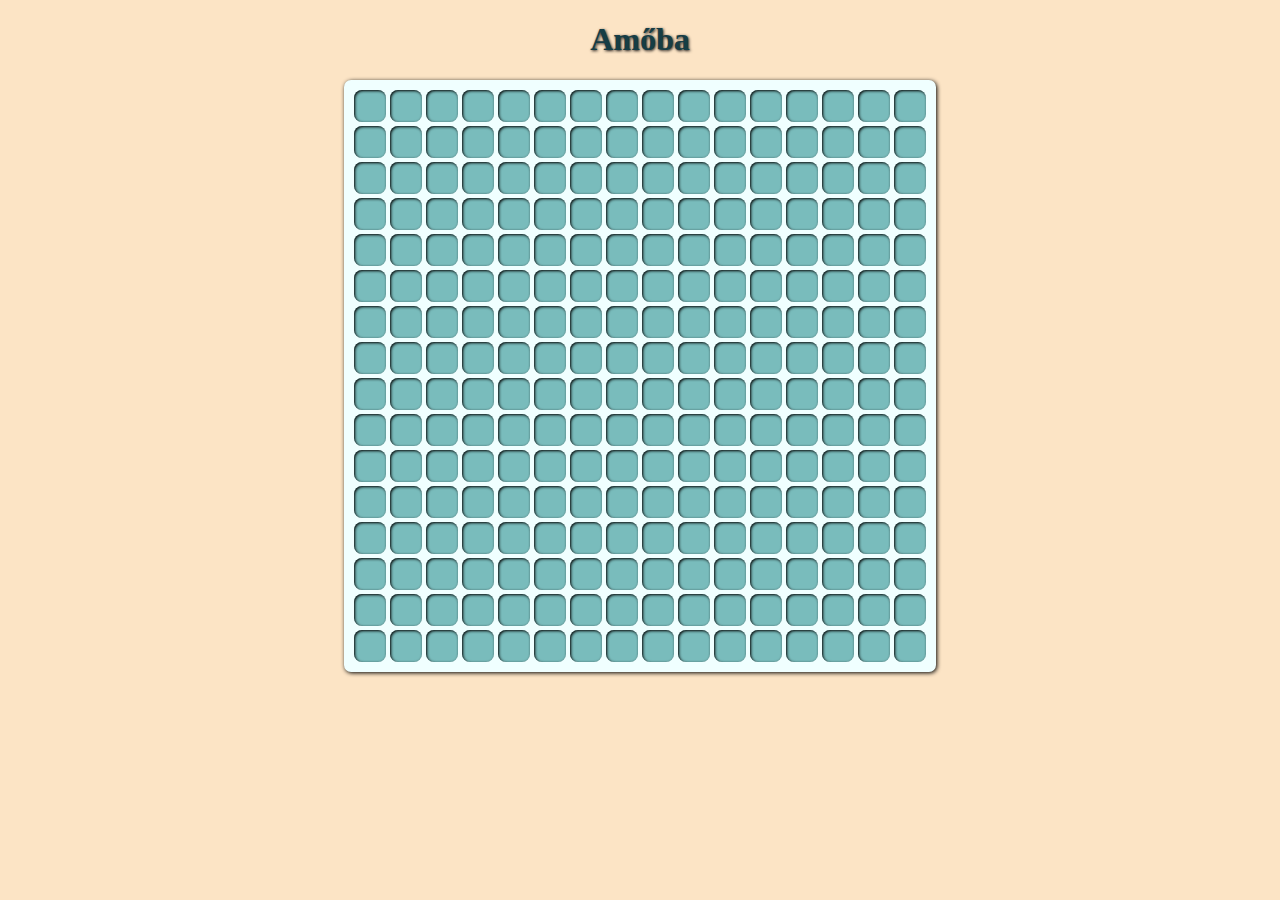
<file: amoba.html>
<!DOCTYPE html>
<html lang="hu">
<head>
    <meta charset="UTF-8">
    <title>Amőba</title>
    <link rel="stylesheet" href="amoba.css">
</head>
<body>
    <h1>Amőba</h1>
    <div id="t"></div>
</body>
<script src="amoba.js" type="text/javascript"></script>
</html>
</file>
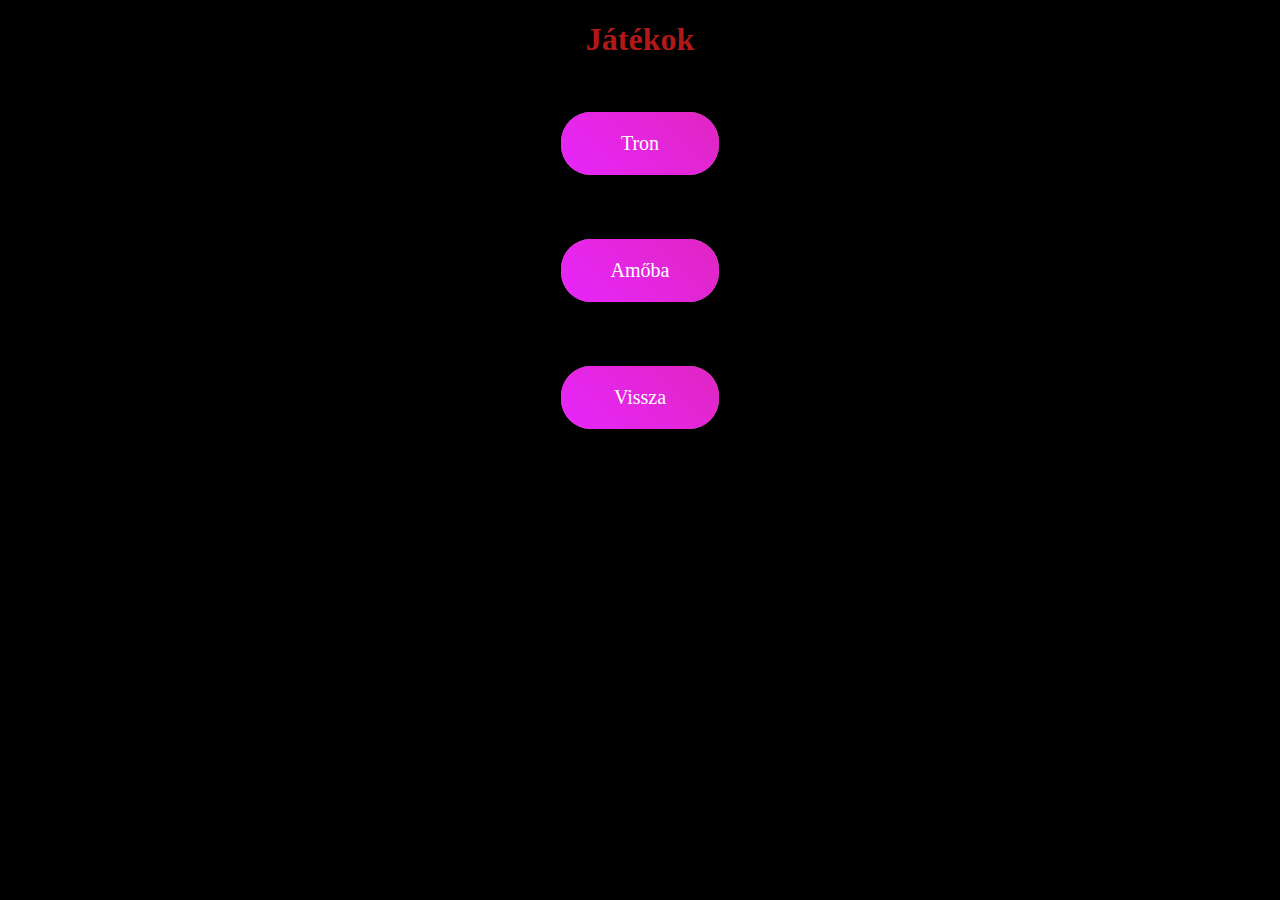
<file: hazik.html>
<!DOCTYPE html>
<html lang="en">
<head>
      <meta charset="UTF-8">
      <meta http-equiv="X-UA-Compatible" content="IE=edge">
      <meta name="viewport" content="width=device-width, initial-scale=1.0">
      <link rel="stylesheet" href="haziku.css">
      <title>Játék</title>
</head>
<body>
      <h1>Játékok</h1>
      <div class="container">
            <div class="buttons">
                <a href="tron.html" class="btn btn-3">Tron</a>
                <a href="amoba.html" class="btn btn-3">Amőba</a>
                <a href="index.html" class="btn btn-3">Vissza</a></div>
        </div>
</body>
</html>
</file>
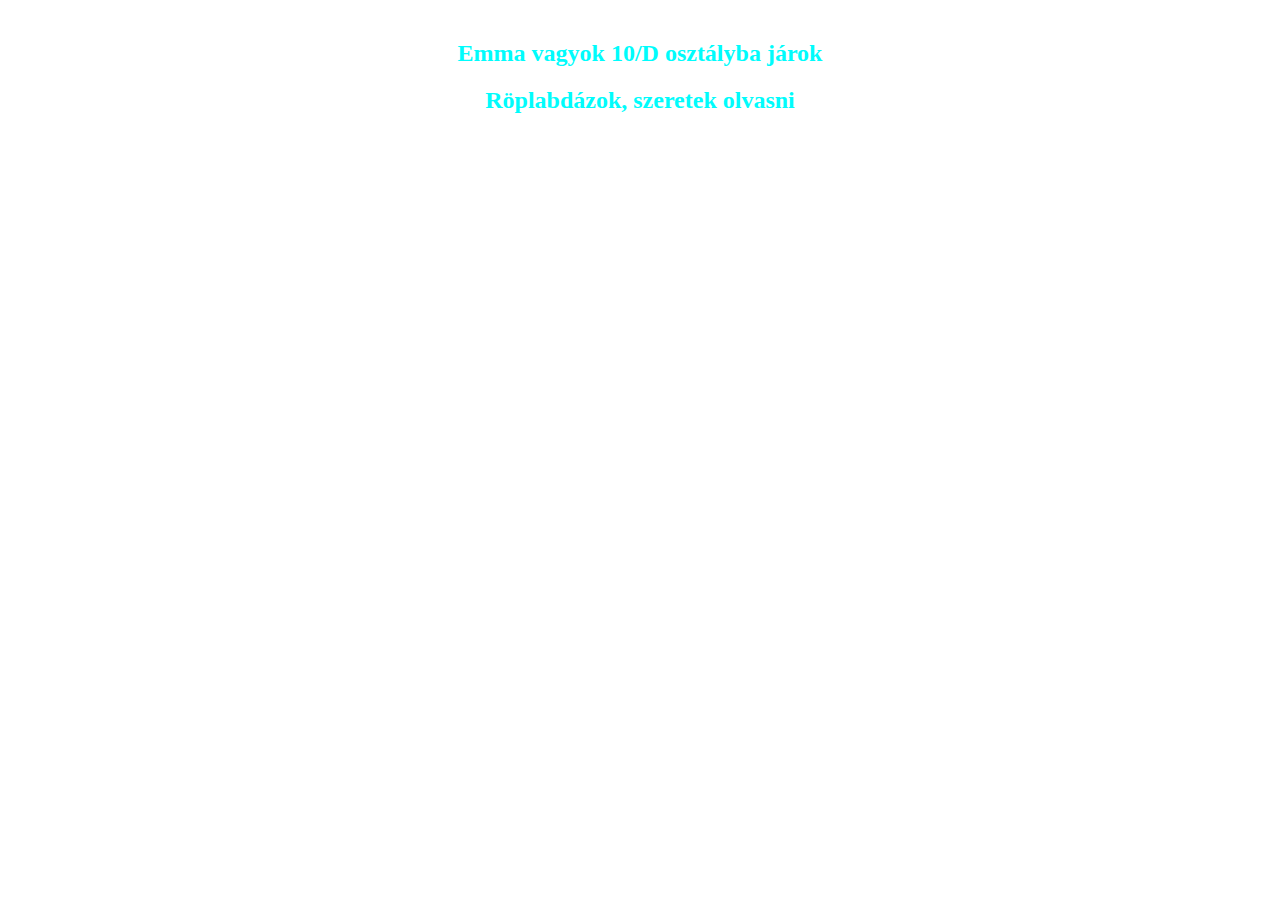
<file: rolam.html>
<!DOCTYPE html>
<html lang="en">
<head>
    <meta charset="UTF-8">
    <meta http-equiv="X-UA-Compatible" content="IE=edge">
    <meta name="viewport" content="width=device-width, initial-scale=1.0">
    <title>Document</title>
    <link rel="stylesheet" href="rolam.css">
</head>
<body>
    <div class="cim">
        <h2>Emma vagyok 10/D osztályba járok</h2>
        <h2>Röplabdázok, szeretek olvasni </h2>
    </div>
</body>
</html>
</file>
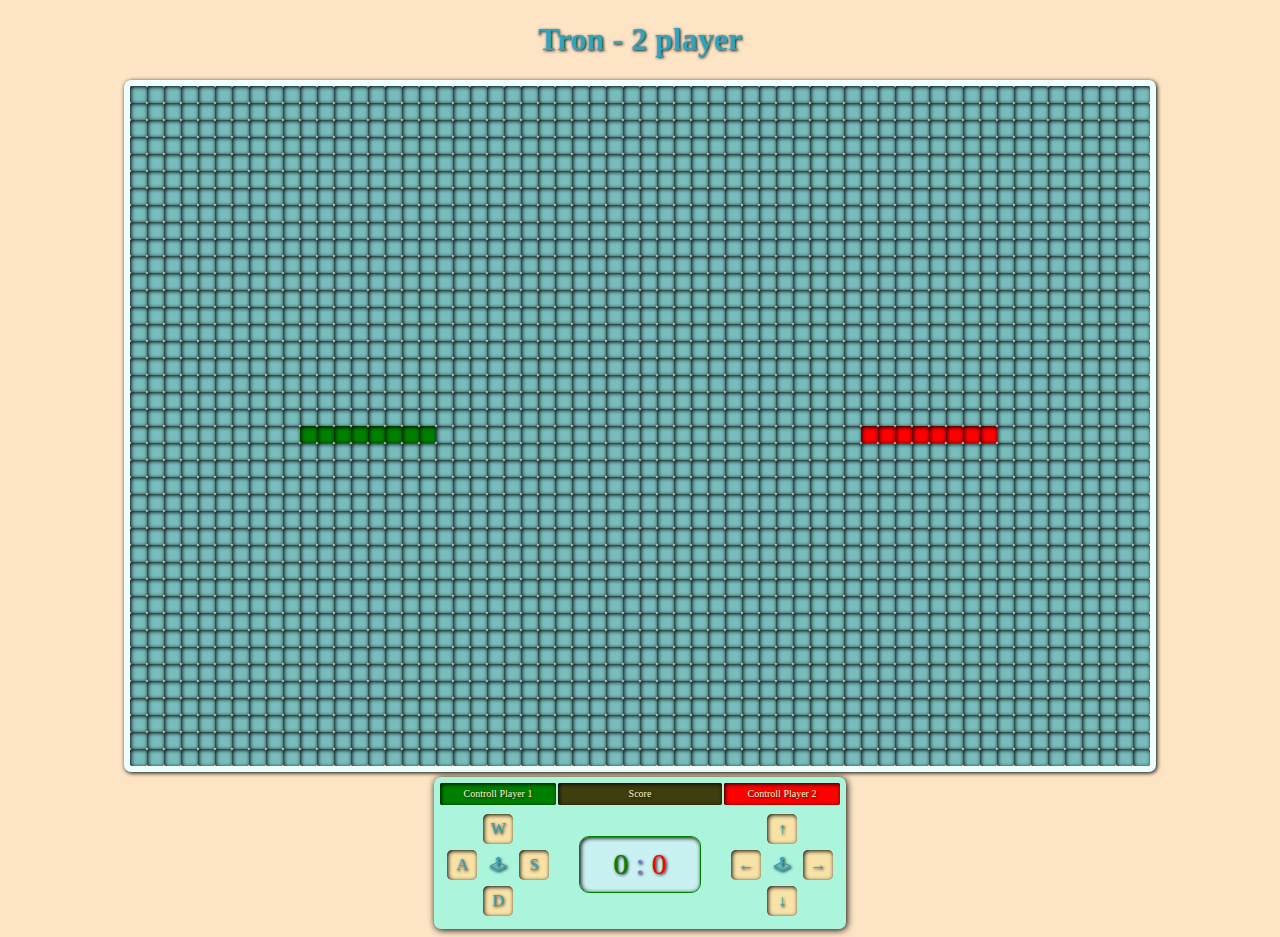
<file: tron.html>
<!DOCTYPE html>
<html lang="hu">
<head>
    <meta charset="UTF-8">
    <title>Tron</title>
    <link rel="stylesheet" href="stylustron.css">
</head>
<body>
    <h1>Tron - 2 player</h1>
    <div id="t"></div>
    <table class="m2">
        <tr>
            <td class="p p1">Controll Player 1</td>
            <td class="p sc">Score</td>
            <td class="p p2">Controll Player 2</td>
        </tr>
        <tr>
            <td>
                <table class="ir">
                    <tr><td></td><td class="x">W</td><td></td></tr>
                    <tr><td class="x">A</td><td>🕹</td><td class="x">S</td></tr>
                    <tr><td></td><td class="x">D</td><td></td></tr>
                </table>
            </td>
            <td><div id="psz"><span class="g">0</span> : <span class="r">0</span></div></td>
            <td>
                <table class="ir">
                    <tr><td></td><td class="x">&UpArrow;</td><td></td></tr>
                    <tr><td class="x">&leftarrow;</td><td>🕹</td><td class="x">&rightarrow;</td></tr>
                    <tr><td></td><td class="x">&downarrow;</td><td></td></tr>
                </table>
            </td>
        </tr>
    </div>
</body>
<script src="tronlogic.js" type="text/javascript"></script>
</html>
</file>
<file: amoba.css>
body {
    user-select: none;
    text-align: center;
    background-color: rgb(252, 228, 197);
    color: rgb(22, 61, 69);
    text-shadow: 1px 1px 3px rgb(23, 20, 20);
}
td {
    width: 30px;
    height: 30px;
    background-color: rgb(121, 188, 188);
    box-shadow: 1px 1px 3px inset black;
    border-radius: 8px;
    cursor: pointer;
    text-align: center;
    font-size: 20px;
    color: rgb(248, 246, 201);
    user-select: none;
}
td.X {
    background-color: rgb(113, 64, 159);
    color: rgb(255, 193, 253);
}
td.O {
    background-color: rgb(25, 100, 165);
    color:rgb(198, 235, 255)
}
td:hover {
    background-color: rgb(54, 144, 144);
    box-shadow: 1px 1px 3px black;
}
td:active {
    background-color: rgb(144, 54, 54);
    box-shadow: 1px 1px 3px inset black;
}
td.X:hover {
    background-color: rgb(113, 64, 159);
    box-shadow: 1px 1px 3px inset black;
    cursor: not-allowed;
}
td.O:hover {
    background-color: rgb(25, 100, 165);
    box-shadow: 1px 1px 3px inset black;
    cursor: not-allowed;
}
table {
    cursor: not-allowed;
    margin: auto;
    padding: 6px;
    border-spacing: 4px;
    background-color: azure;
    border-radius: 7px;
    box-shadow: 1px 1px 4px black;
}
</file>
<file: haziku.css>
body{
    color: rgb(177, 24, 24);
    text-align: center;
    background-color: black;
}
.container{
    height: 140%;
    display: flex;
    align-items: center;
    justify-content: center;
}
.buttons{
    display: flex;
    flex-direction: column;
    text-align: center;
}
.btn{
    text-decoration: none;
    padding: 20px 50px;
    font-size: 1.25rem;
    position: relative;
    margin: 32px;
}
.btn-3{
    overflow: hidden; 
    color: #fff;
    border-radius: 30px;
    box-shadow: 0 0 0 0 rgba(143, 64, 248, 0.5), 0 0 0 0 rgba(255, 197, 39, 0.5);
    transition: transform 0.3s ease, box-shadow 0.3s ease;
}
.btn-3::after{
    content: "";
    width: 400px;
    height: 400px;
    position: absolute;
    top: -50px;
    left: -100px;
    background-color: #cc6ea3;
    background-image: linear-gradient(225deg, #d8278e 0%, #e726f8 50%, #000000 100%);
    z-index: -1;
    transition: transform 0.5s ease;
}
.btn-3:hover{
    transform: translate(0, -6px);
    box-shadow: 10px -10px 25px 0 rgba(64, 248, 178, 0.5), -10px 10px 25px 0 rgba(255, 197, 39, 0.5);
}
.btn-3:hover::after{
    transform: rotate(150deg);
}
</file>
<file: rolam.css>
body{
    background-color: #fff;
}
.cim{
    color: rgb(0, 252, 252);
    margin: 40px;
    text-align: center;
}
</file>
<file: stylustron.css>
body {
    user-select: none;
    text-align: center;
    background-color: rgb(252, 228, 197);
    color: rgb(45, 165, 189);
    text-shadow: 1px 1px 3px rgb(23, 20, 20);
}
td.o {
    width: 15px;
    height: 15px;
    background-color: rgb(121, 188, 188);
    box-shadow: 1px 1px 4px inset black;
    border-radius: 2px;
    text-align: center;
    font-size: 10px;
    color: rgb(248, 246, 201);
}
td.p {
    box-shadow: 1px 1px 4px inset black;
    border-radius: 2px;
    text-align: center;
    font-size: 10px;
    color: rgb(248, 246, 201);
    height: 20px;
}
td.p1 { background-color: green }
td.p2 { background-color: red }
td.sc { background-color: rgb(64, 62, 14) }
table.main {
    cursor: none;
    margin: auto;
    padding: 6px;
    border-spacing: 0px;
    background-color: azure;
    border-radius: 7px;
    box-shadow: 1px 1px 4px black;
}
table.m2 {
    margin: 5px auto;
    border-radius: 7px;
    background-color: rgb(171, 245, 220);
    box-shadow: 1px 1px 7px black;
    padding: 4px;
}
table.ir { border-spacing: 6px }
td.x {
    width: 20px;
    height: 20px;
    background-color: rgb(249, 226, 166);
    padding: 5px;
    border-radius: 5px;
    box-shadow: 1px 1px 4px inset black;
}
span.r { color: red   }
span.g { color: green }
div#psz {
    font-size: 30px;
    margin: 20px;
    padding: 10px;
    display: inline-block;
    border: solid 1px green;
    width: 100px;
    height: 35px;
    border-radius: 10px;
    box-shadow: 1px 1px 4px inset black;
    background-color: rgb(201, 241, 241);
    color: rgb(116, 116, 220);
}
</file>
